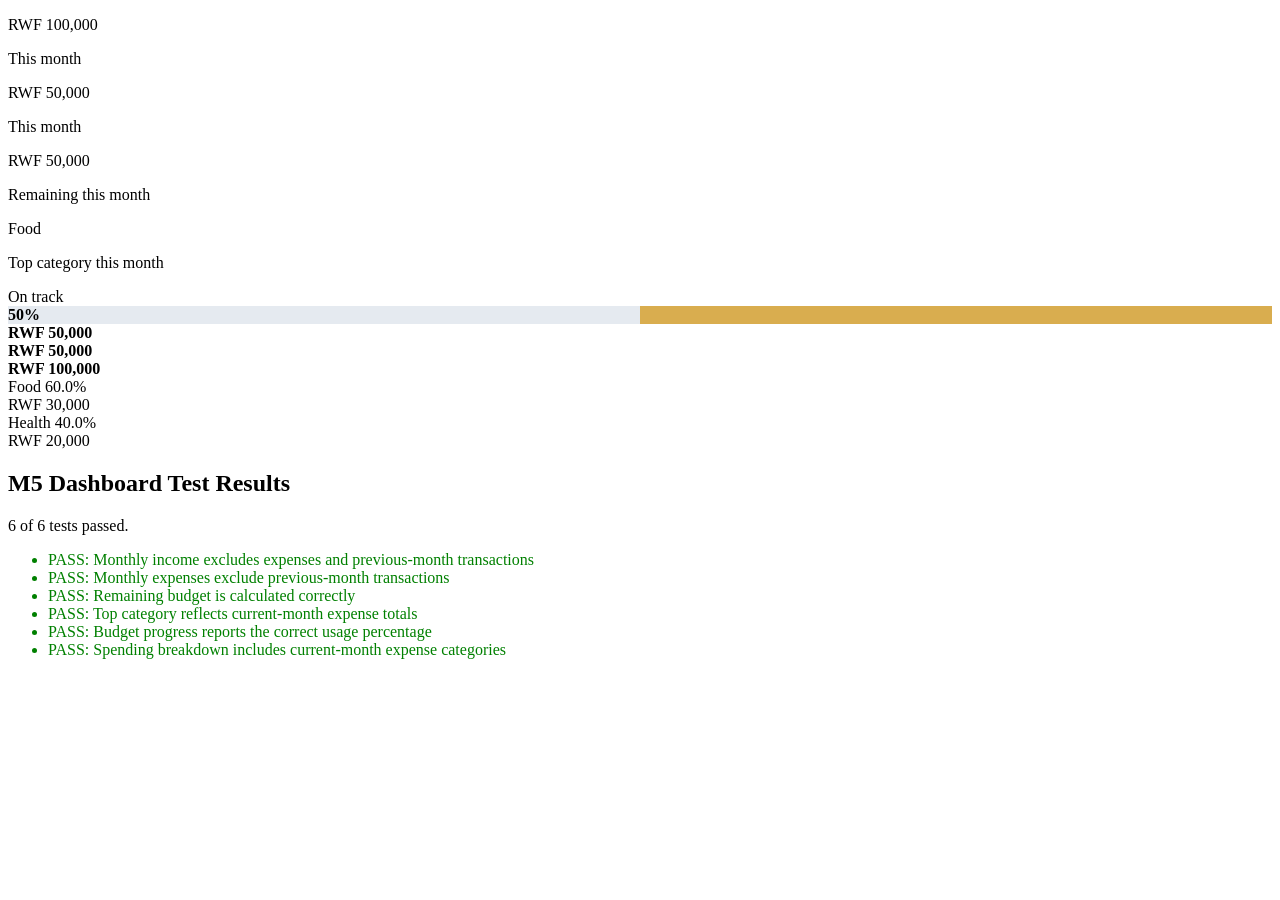
<file: tests/dashboard.html>
<!DOCTYPE html>
<html lang="en">
<head>
    <meta charset="UTF-8">
    <meta name="viewport" content="width=device-width, initial-scale=1.0">
    <title>MariFlow M5 Tests</title>
</head>
<body>
    <h1>Running M5 dashboard tests...</h1>
    <script type="module" src="./dashboard.test.js"></script>
</body>
</html>
</file>
